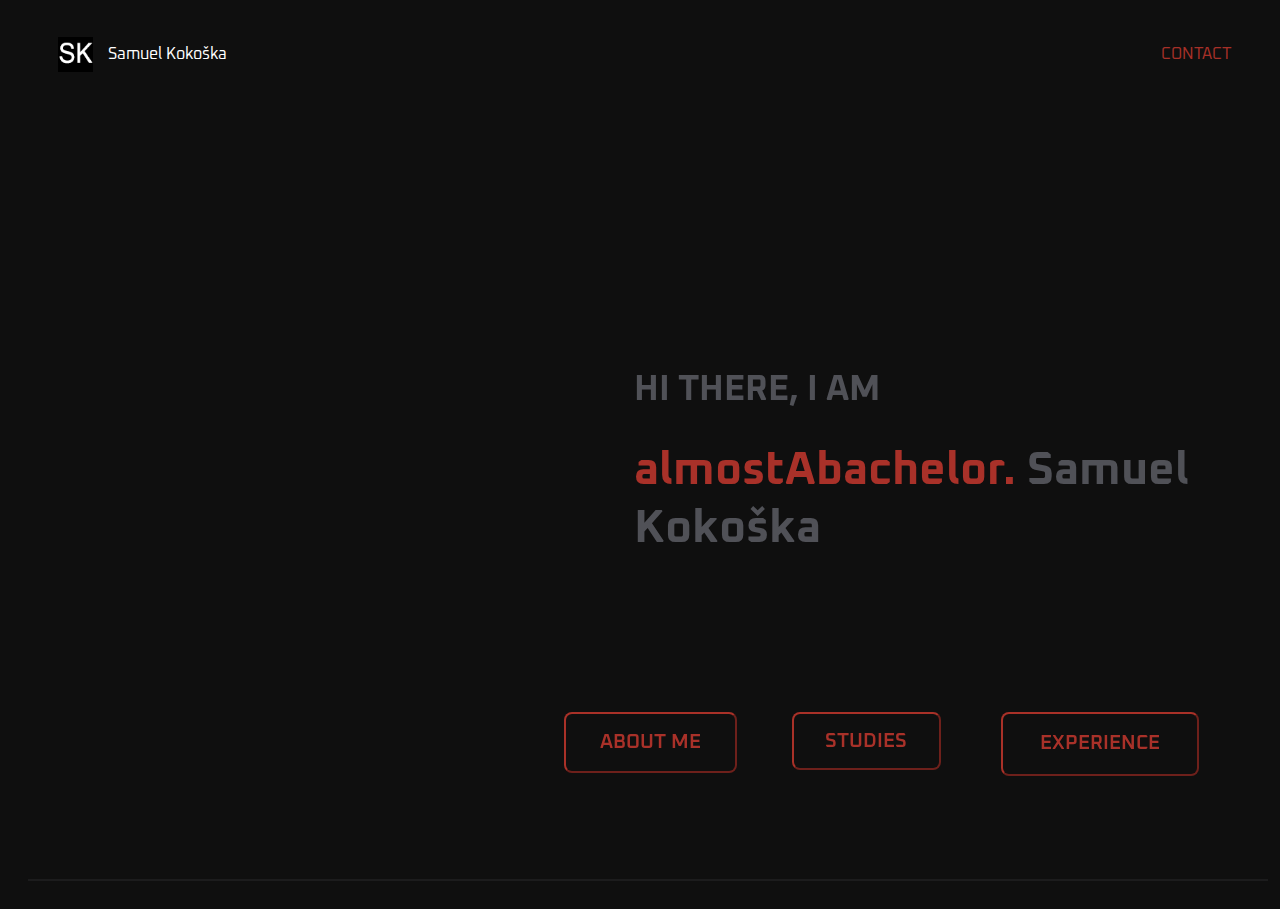
<file: index.html>
<!DOCTYPE html>

<html lang="en">

    <head>
        <meta charset="UTF-8">
        <meta name="viewport" content="width=device-width, initial-scale=1.0">
        <title> Samuel Kokoška </title>
        <!-- css connection -->
        <link rel="stylesheet" href="style.css">
        <!-- font connection -->
        <style> @import url('https://fonts.googleapis.com/css2?family=Oxanium:wght@200..800&display=swap'); </style>
        <!-- icon connection -->
        <link rel="stylesheet" href="https://cdnjs.cloudflare.com/ajax/libs/font-awesome/6.5.1/css/all.min.css">
    </head>

    <body>
        <div class="topDiv">   
            <div class="logo">
                <img class="sk" alt="SK logo" src="pic/Untitled-SK.png" height="35" width="35">
                <p> Samuel Kokoška </p>
            </div>
            <a class="hyperlink" href="contact.html" target="_self"> CONTACT </a>
        </div>
        
        <header>
            <div class="introDiv">
                <div class="selfie">   
                    <img src="pic/selfie.jpg" width="430">
                </div>

                <div class="intro"> 
                    <h2> HI THERE, I AM</h2>
                    <h1> <span> almostAbachelor. </span> Samuel Kokoška </h1>  
                </div>
            </div> 

            <nav> 
                <div class="buttonPos">   
                    <button class="button" onclick="switchTab('about', this)"> ABOUT ME </button>
                </div>

                <div class="buttonPos">
                    <button class="button" onclick="switchTab('studies', this)"> STUDIES </button>
                </div>

                <div class="buttonPos">
                    <button class="button" onclick="switchTab('experience', this)"> EXPERIENCE </button>
                </div>
            </nav>
        </header>

        <main>
            <section id="about" class="tabContent">
                <div class="aboutContent">
                    <h3> ❓who am I? </h3>
                    <p class="aboutItem"> - a Managerial Informatics student focusing on <strong> Data Analysis and Project Managment</strong> </p>
                    <p class="aboutItem"> - my approach to IT is very pragmatic - I prefer working with my head to create efficient solutions and solve complex problems </p>
                </div>

                <div class="aboutContent">
                    <h3> 🏞️ my background </h3>
                    <p class="aboutItem"> - my technical literacy started early, not only in school but also by figuring out how I can play games without paying for them, how to setup servers so I can play with friends, modding them, fixing system errors and so on. </p>
                    <p class="aboutItem"> - today I channel those skills towards Python, SQL, C, Data Engineering and apparently also HTML! </p>
                    <p class="aboutItem"> - I am detail oriented (borderline OCD), which helps me ensure that my work is not only functional, but also precise. </p>
                </div>

                <div class="aboutContent">
                    <h3> 🥅 goals </h3>
                    <p class="aboutItem"> - currently searching for a part time or internship position in corporate enviroment where I can apply my analytical mindset and continue to grow </p>
                </div>
            </section>

            <section id="studies" class="tabContent">
                <h3 class="edu"> 🎓 education </h3>

                <div class="timeline">
                    <div class="timelineItem">
                        <h4 class="title"> Brno University of Technology <span class="date"> sep 2024 - today </span> </h4>
                        <p class="role"> Managerial Informatics </p>
                        <p class="desc"> <i> - focus on connecting IT with Business Managment </i> </p>
                    </div>

                    <div class="timelineItem">
                        <h4 class="title"> Slovak University of Technology in Bratislava <span class="date"> sep 2023 - mar 2024 </span> </h4>
                        <p class="role"> Applicated Informatics </p>
                        <p class="desc"> <i> - implementing software and hardware driven solutions </i></p>
                    </div>
                
                    <div class="timelineItem">
                        <h4 class="title"> Prešov High School of Mechanical Engineering <span class="date"> sep 2019 - jun 2023 </span> </h4>
                        <p class="role"> Mechatronics </p>
                        <p class="desc"> <i> - linking Informatics, Mechanical Engineering, Electrical Engineering and Automation together </i>  </p>
                    </div>
                </div>

                <h3> 📜 certifications </h3>

                <div class="certificateGrid">
                    <div class="certificateItem">
                        <h4 class="title"> Zebra Technologies PowerBI Academy </h4>
                        <span class="date"> oct 2025 - jan 2025 </span>
                        <p class="role"> Data Analyst </p>
                        <p class="desc"> Credential ID: 00009/26 </p>
                    </div>

                    <div class="certificateItem">
                        <h4 class="title"> Using Software Support in Project Management </h4>
                        <span class="date"> nov 2025 - jan 2026 </span>
                        <p class="role"> Project Management </p>
                        <p class="desc"> Credential ID: CZ-26510-2025-000054 </p>
                    </div>

                    <div class="certificateItem">
                        <h4 class="title"> §21 Electrotechnician </h4>
                        <span class="date"> sep 2022 - jun 2023 </span>
                        <p class="role"> Electrical Engineering </p>
                        <p class="desc"> Credential ID: 2023/§21/017 </p>
                    </div>

                    <div class="certificateItem">
                        <h4 class="title"> Erasmus+ Mobility </h4>
                        <span class="date"> sep 2022 - oct 2022 </span>
                        <p class="role"> Process Systems </p>
                        <p class="desc"> short term student learning mobility in Spain </p>
                    </div>

                    <div class="certificateItem">
                        <h4 class="title"> English Proficiency </h4>
                        <span class="date"> sep 2015 - jun 2019 </span>
                        <p class="role"> Language Learning </p>
                        <p class="desc"> C1 English course </p>
                    </div>
                </div>
            </section>

            <section id="experience" class="tabContent">
                <div class="timeline">
                    <div class="timelineItem">
                        <h4 class="title"> Post - Match Analyst <span class="date"> nov 2025 - today </span> </h4>
                        <p class="role"> Electronic Arts (EA) </p>
                        <p class="desc"> <i> - executed data validation, cleansing, and anomaly resolution to ensure data integrity and prepare structured datasets for analysis </i></p>
                    </div>

                    <div class="timelineItem">
                        <h4 class="title"> Office Manager <span class="date"> apr 2024 - dec 2024 </span> </h4>
                        <p class="role"> Kino STAR </p>
                        <p class="desc"> <i> - managed end-to-end operations, staffing, and programming, leading teams to optimize service quality and meet financial and compliance targets </i> </p>
                    </div>

                    <div class="timelineItem">
                        <h4 class="title"> Scaffolder <span class="date"> apr 2024 - jul 2024 </span> </h4>
                        <p class="role"> Norisson Company </p>
                        <p class="desc"> <i> - ensured structural stability and safety compliance while installing scaffolding systems in a collaborative team environment </i> </p>
                    </div>

                    <div class="timelineItem">
                        <h4 class="title"> Electrician <span class="date"> mar 2024 - apr 2024 </span> </h4>
                        <p class="role"> Primus </p>
                        <p class="desc"> <i> - executed precise electrical installations and cabling in a collaborative, safety-focused team environment </i> </p>
                    </div>

                    <div class="timelineItem">
                        <h4 class="title"> Cinema Staff <span class="date"> mar 2023 - dec 2023 </span> </h4>
                        <p class="role"> Kino STAR </p>
                        <p class="desc"> <i> - delivered front-of-house support across ticketing and concessions, ensuring smooth operations and high guest satisfaction </i> </p>
                    </div>

                    <div class="timelineItem">
                        <h4 class="title"> Courier <span class="date"> nov 2022 - aug 2023 </span> </h4>
                        <p class="role"> Wolt </p>
                        <p class="desc"> <i> - developed strong communication and driving skills through daily interaction with a diverse customer base while ensuring timely deliveries </i> </p>
                    </div>

                    <div class="timelineItem">
                        <h4 class="title"> Bartender <span class="date"> jun 2022 - oct 2022 </span> </h4>
                        <p class="role"> Jimmey's coffee and drinks </p>
                        <p class="desc"> <i> - provided versatile bar and floor service, preparing beverages and ensuring efficient operations while maintaining high service standards </i> </p>
                    </div>

                    <div class="timelineItem">
                        <h4 class="title"> Guest Experience Manager <span class="date"> sep 2021 - jun 2022 </span> </h4>
                        <p class="role"> McDonald's </p>
                        <p class="desc"> <i> - coordinated daily operations and service teams to deliver high-quality guest experiences through proactive issue resolution  </i> </p>
                    </div>

                    <div class="timelineItem">
                        <h4 class="title"> Customer Service Staff <span class="date"> jun 2021 - sep 2021 </span> </h4>
                        <p class="role"> McDonald's </p>
                        <p class="desc"> <i> - advanced from crew to Guest Experience Leader, recognized for adaptability, leadership, and communication skills </i> </p>
                    </div>
                </div>
            </section>
        </main>
        <script src="script.js"></script>
    </body>
</html>
</file>
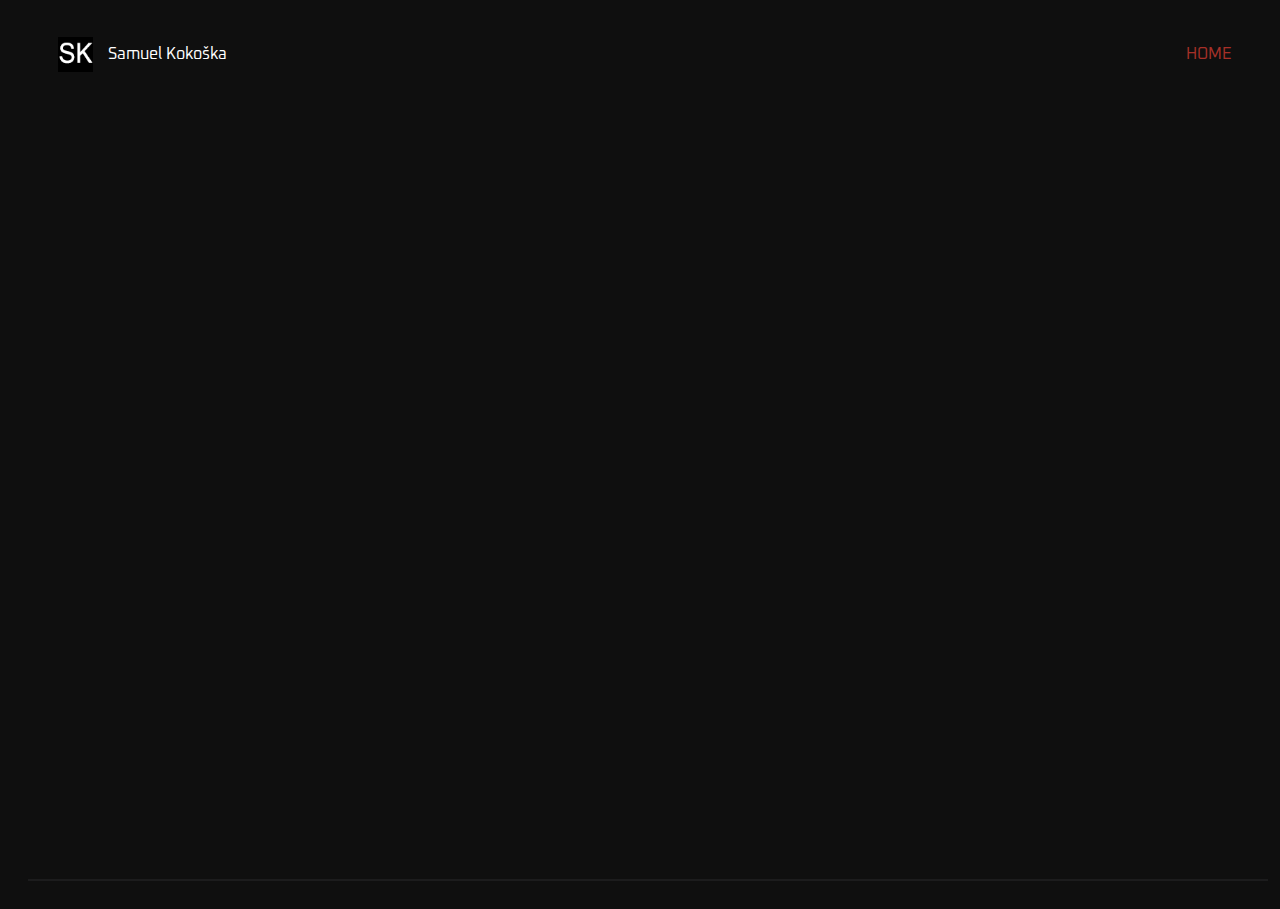
<file: contact.html>
<!DOCTYPE html>

<html lang="en">
    <head>
        <meta charset="UTF-8">
        <meta name="viewport" content="width=device-width, initial-scale=1.0">
        <title> Contact page </title>
        <!-- css connection -->
        <link rel="stylesheet" href="style.css">
        <!-- font connection -->
        <style> @import url('https://fonts.googleapis.com/css2?family=Oxanium:wght@200..800&display=swap'); </style>
        <!-- icon connection -->
        <link rel="stylesheet" href="https://cdnjs.cloudflare.com/ajax/libs/font-awesome/6.5.1/css/all.min.css">
    </head>

    <body>
        <div class="topDiv">   
            <div class="logo">
                <img class="sk" alt="SK logo" src="pic/Untitled-SK.png" height="35" width="35">
                <p> Samuel Kokoška </p>
            </div>
            <a class="hyperlink" href="index.html" target="_self"> HOME </a>
        </div>

        <header>
            <div class="contact"> 
                <h1>Contact Me:</h1>
                <div class="contactGrid">
                    <a href="mailto:kokoska.samuel@gmail.com" target="_blank" class="contactItem" title="Write me an email">
                        <h3>Personal Email <i class="fa-solid fa-envelope"></i> </h3>
                        <span>kokoska.samuel@gmail.com</span>
                    </a>

                    <a href="mailto:268965@vutbr.cz" target="_blank" class="contactItem" title="Write me an email">
                        <h3>University Email <i class="fa-solid fa-school"></i> </h3>
                        <span>268965@vutbr.cz</span>
                    </a>

                    <a href="tel:+421907519516" class="contactItem" title="Call me">
                        <h3>Cell <i class="fa-solid fa-phone"></i> </h3>
                        <span>+421 907 519 516</span>
                    </a>
                </div>

                <div class="socialsGrid">
                    <a href="https://www.linkedin.com/in/samuelkokoska" target="_blank" rel="noopener" class="socialsItem" title="https://www.linkedin.com/in/samuelkokoska/">
                        <i class="fa-brands fa-linkedin"></i>
                        <span> Connect with me </span>
                    </a>

                    <a href="https://www.instagram.com/samikk____/" target="_blank" rel="noopener" class="socialsItem" title="https://www.instagram.com/samikk____/">
                        <i class="fa-brands fa-instagram"> </i>
                        <span> Follow me </span>
                    </a>
                </div>
            </div>
        </header>

        <main>
        </main>

    </body>
</html>
</file>
<file: style.css>
@keyframes slideInRight {
    from{
        opacity: 0;
        transform: translateX(50%);
    }

    to{
        opacity: 1;
        transform: translateX(0);
    }
}

@keyframes slideInLeft {
    from{
        opacity: 0;
        transform: translateX(-50%);
    }

    to{
        opacity: 1;
        transform: translateX(0);
    }
}

html, body{
    overflow-x: hidden;
    width: 100%;
    position: relative;
}

.oxanium-bold {
  font-family: "Oxanium", sans-serif;
  font-optical-sizing: auto;
  font-weight: 400;
  font-style: normal;
}

header{
    font-family: "Oxanium", sans-serif;
    display: flex;
    flex-direction: column;
    justify-content: center;
    min-height: 89vh;
    padding: 20px;
    box-sizing: border-box;

    position: relative;
    border-bottom: 2px solid rgba(80, 81, 87, 0.2); 
    padding-bottom: 10px;

    color: white;
}

body{
    font-family: "Oxanium", sans-serif;
    display: flex;
    flex-direction: column;
    justify-content: center;
    min-height:94vh;
    padding: 20px;
    box-sizing: border-box;

    color: white;

    background-color: #0F0F0F;
}


@media (min-width: 901px){
    .topDiv{
        display: flex;
        flex-direction: row;

        align-items: center;
        justify-content: center;

        justify-content: space-between;
    }

    .logo{
        display: flex;
        flex-direction: row;

        align-items: center;
        justify-content: center;

        margin-left: 3%;
    }

    .logo p{
        margin-left: 10%;
        border-width: auto;
        white-space: nowrap;
    }

    .hyperlink{
        margin-right: 3%;
        color: rgba(235, 64, 52, 0.70);
        text-decoration: none;
    }

    .hyperlink:hover{
        text-decoration: underline;
    }

    .hyperlink:active{
        color: rgba(80, 81, 87, 0.50);
    }

    .introDiv{
        display: flex;
        flex-direction: row;

        align-items: center;
        justify-content: center;
    }

    .introDiv img{
        border-radius: 20px;

        opacity: 0;

        animation: slideInLeft 0.4s cubic-bezier(0.20, 1, 0.5, 1) forwards;
        will-change: transform, opacity;
    }

    .intro{
        color: rgb(80, 81, 87);
        font-size: 23px;

        margin-top: -3%;
        margin-left: 13%;

        animation: slideInLeft 0.4s cubic-bezier(0.20, 1, 0.5, 1) forwards;
        will-change: transform, opacity;
    }

    nav {
        display: grid;
        grid-template-columns: repeat(3, auto);
        margin-top: -5%;
        margin-left: 43%;
    }

    .button{
        font-family: "Oxanium", sans-serif;
        color: rgba(235, 64, 52, 0.70);

        background-color: transparent;
        border-color: rgba(235, 64, 52, 0.70);
        border-radius: 8px;

        font-size: 20px;
        font-weight: 600;

        text-align: center;
        padding: 7%;
        padding-right: 15%;
        padding-left: 15%;

        animation: slideInLeft 0.4s cubic-bezier(0.20, 1, 0.5, 1) forwards;
        will-change: transform, opacity;
    }

    .button.active{
        cursor: pointer;
        background-color: rgba(235, 64, 52, 0.70);
        color: rgba(80, 81, 87, 0.50);
    }

    .button:hover{
        cursor: pointer;
        background-color: rgba(235, 64, 52, 0.15);
        color: rgba(235, 64, 52, 1);
    }

    .edu{
        opacity: 0;
        
        animation: slideInRight 0.4s cubic-bezier(0.20, 1, 0.5, 1) forwards;
        will-change: transform, opacity;
    }

    .aboutContent{
        margin-bottom: 5%;

        opacity: 0;
        
        animation: slideInRight 0.4s cubic-bezier(0.20, 1, 0.5, 1) forwards;
        will-change: transform, opacity;
    }

    .aboutContent p{
        margin-left: 2.3%;
    }

    .intro span{
        color: rgba(235, 64, 52, 0.70);
    }

    .tabContent{
        display: none;
        padding: 3%;
    }

    .tabContent h3{
        color: rgba(235, 64, 52, 1);
    }

    .tabContent{
        border-left: 2px solid rgba(80, 81, 87, 0.2);
        margin-left: 20px;
        padding-left: 30px;
        position: relative;

        animation: slideInRight 0.4s cubic-bezier(0.20, 1, 0.5, 1) forwards;
        will-change: transform, opacity;
    }

    .timelineItem{
        margin-left: 2.3%;
        margin-bottom: 5%;

        padding-left: 3%;
        padding-top: 0.3%;
        padding-bottom: 0.3%;

        opacity: 0;

        animation: slideInRight 0.4s cubic-bezier(0.20, 1, 0.5, 1) forwards;
        will-change: transform, opacity;
    }

    .timelineItem:hover {
        border-left: 4px solid rgba(235, 64, 52, 1);

        box-shadow: -35px 0px 20px 0px rgba(235, 64, 52, 0.4);
        transform: translateX(5px);
        transition: all 0.3s ease;
    }

    .timelineItem h4{
        color: rgba(235, 64, 52, 0.70);
    }

    #experience .timelineItem h4{
        color: rgba(235, 64, 52, 1);
    }

    .timelineItem span{
        color: #5F5F5F;
        font-weight: 200;

        margin-left: 2%;
    }

    .certificateGrid{
        margin-left: 2.3%;

        display: grid;
        grid-template-columns: repeat(3, 1fr);

        gap: 5%;
    }

    .certificateItem{
        margin-bottom: 8%;

        border: 2px solid rgba(235, 64, 52, 0.70);
        padding-left: 4%;
        padding-right: 4%;
        border-radius: 8px;

        transition: transform 0.3s ease, box-shadow 0.3s ease, border-color 0.3s ease;
    }

    .certificateItem:hover{
        transform: translateY(-8px);
        box-shadow: 0 10px 25px rgba(235, 64, 52, 0.50);
        border-color: rgba(235, 64, 52, 1);
    }

    .certificateItem span{
        color: #5F5F5F;
        font-weight: 200;
    }

    .contact{
        color: rgba(235, 64, 52, 1);

        margin-left: 1.5%;

        opacity: 0;
        
        animation: slideInRight 0.4s cubic-bezier(0.20, 1, 0.5, 1) forwards;
        will-change: transform, opacity;
    }

    .contact a{
        color: white;

        margin-left: 2%;
        margin-top: 5%;

        text-decoration: none;
    }

    .contactWays{
        opacity: 0;
        
        animation: slideInRight 0.4s cubic-bezier(0.20, 1, 0.5, 1) forwards;
        will-change: transform, opacity;
    }

    .contactItem i{
        margin-left: 3%;
    }

    .contact a:active{
        color: rgba(80, 81, 87, 0.50);
        align-items: center;
        align-content: center;
    }

    .contactGrid{
        margin-left: 2.3%;
        margin-right: 2.3%;
        margin-top: 3%;

        display: grid;
        grid-template-columns: repeat(3, 1fr);

        gap: 5%;
    }

    .contactItem{
        align-items: center;
        justify-content: center;
        text-align: center;
        align-items: center;

        padding-top: 5%;
        padding-bottom: 5%;
        padding-left: 2%;
        padding-right: 2%;
    }

    .socialsGrid{
        margin-left: 2.3%;
        margin-top: 5%;

        display: grid;
        grid-template-columns: repeat(2, 1fr);
    }

    .socialsItem{
        display: flex;
        flex-direction: column;

        align-items: center;
        justify-content: center;
        text-align: center;

        padding-top: 5%;
        padding-bottom: 5%;

        margin-right: 20%;
    }

    .socialsItem i{
        font-size: 45px;

        margin-bottom: 2%;
    }  
    
    .contactItem:hover, .socialsItem:hover{
        color:rgba(235, 64, 52, 1);
        text-decoration: none;

        transform: scale(1.2), translateY(-8px);

        text-shadow: 0 0 10px rgba(235, 64, 52, 0.5);
    
        transition: all 0.3s ease;
    }
}

/* =========================================
   MOBILNÁ VERZIA (Podľa PC dizajnu)
   ========================================= */

@media (max-width: 900px) {

    /* 1. ZÁKLADNÉ ROZLOŽENIE */
    html, body {
        width: 100%;
        overflow-x: hidden; /* Zabraňuje horizontálnemu scrolovaniu */
        padding: 10px;      /* Menšie odsadenie od krajov */
    }

    /* 2. HLAVIČKA A LOGO */
    .topDiv {
        /* Zachováme flex, aby bolo logo vľavo a odkaz vpravo */
        display: flex;
        flex-direction: row;
        justify-content: space-between;
        align-items: center;
        margin-bottom: 20px;
    }

    .hyperlink{
        margin-right: 3%;
        color: rgba(235, 64, 52, 0.70);
        text-decoration: none;
    }

    .hyperlink:active{
        color: rgba(80, 81, 87, 0.50);
    }

    .logo {
        margin-left: 0; /* Reset PC okraja */
    }

    .logo p {
        font-size: 16px; /* Mierne menšie písmo */
        margin-left: 10px;
    }

    /* 3. HERO SEKCIA (Selfie + Text) */
    .introDiv {
        display: flex;
        flex-direction: column; /* DÔLEŽITÉ: Fotka hore, text dole */
        align-items: center;
        text-align: center;
        margin-top: 10px;
    }

    .introDiv img {
        width: 60% !important; /* Prepíšeme HTML atribút width="430" */
        max-width: 250px;      /* Aby fotka nebola obrovská */
        height: auto;
        margin-bottom: 20px;   /* Medzera pod fotkou */
        border-radius: 10px;
        
        /* Zachovanie animácie */
        opacity: 0;
        animation: slideInLeft 0.5s cubic-bezier(0.20, 1, 0.5, 1) forwards;
    }

    .intro {
        /* Reset PC pozicovania */
        margin: 0; 
        font-size: 18px;
        width: 100%;
    }

    .intro span{
        color: rgba(235, 64, 52, 1);
    }

    .intro h1 {
        font-size: 26px; /* Meno musí byť čitateľné */
        line-height: 1.3;
        margin-top: 10px;
    }

    /* 4. NAVIGÁCIA (Tlačidlá) */
    nav {
        /* Zmena z Grid na Flex stĺpec - tlačidlá pod sebou */
        display: flex;
        flex-direction: column;
        width: 100%;
        
        /* Reset PC pozície (margin-left: 43%) */
        margin: 20px 0 0 0; 
        gap: 15px; /* Medzery medzi tlačidlami */
    }

    .buttonPos {
        width: 100%;
    }

    .button {
        width: 100%;
        padding: 15px 0; /* Pevný padding namiesto % */
        font-size: 18px;
        
        /* Zachovanie farieb z PC verzie */
        background-color: transparent;
        border: 1px solid rgba(235, 64, 52, 0.70);
        color: rgba(235, 64, 52, 0.70);
    }

    /* Aktívny stav tlačidla pre mobil */
    .button.active {
        background-color: rgba(235, 64, 52, 0.70); /* Červené pozadie */
        color: white; /* Biely text */
        border-color: rgba(235, 64, 52, 1);
        box-shadow: 0 0 15px rgba(235, 64, 52, 0.4); /* Jemná žiara, aby to vyzeralo sci-fi */
    }

    /* 5. OBSAH SEKCIE (Tab Content) */
    .tabContent {
        margin-left: 0;
        padding: 20px 0;
        border-left: none; /* Odstránime ľavú čiaru, zavadzia */
        /* Pridáme hornú čiaru pre oddelenie od menu */
        border-top: 1px solid rgba(80, 81, 87, 0.2); 
        margin-top: 20px;
    }

    .aboutContent p {
        margin-left: 0;
        text-align: left;
        line-height: 1.6;
    }

    .aboutContent h3{
        color: rgba(235, 64, 52, 1);
    }

    /* 6. ČASOVÁ OS (Timeline) */
    .timelineItem {
        margin-left: 0;
        padding: 15px;
        /* Tenšia červená čiara vľavo */
        border-left: 2px solid rgba(235, 64, 52, 0.5); 
        margin-bottom: 20px;
        /* Jemné pozadie pre lepšiu čitateľnosť na mobile */
        background: linear-gradient(90deg, rgba(235, 64, 52, 0.05) 0%, rgba(0,0,0,0) 100%);
    }

    .timelineItem h4 {
        /* Dátum presunieme pod názov */
        display: flex;
        flex-direction: column;
        font-size: 18px;
    }

    .timelineItem span.date {
        margin-left: 0;
        margin-top: 5px;
        font-size: 14px;
        color: rgba(235, 64, 52, 1); /* Zvýraznenie dátumu */
    }

    /* 7. GRIDY (Certifikáty a Kontakty) */
    .certificateGrid, 
    .contactGrid {
        /* Zmena z 3 stĺpcov na 1 stĺpec */
        grid-template-columns: 1fr;
        margin-left: 0;
        margin-right: 0;
        gap: 20px;
    }

    .certificateItem {
        margin-bottom: 0;
        padding: 20px;
    }

    /* 8. KONTAKTNÁ STRÁNKA */
    .contact {
        margin-left: 0;
    }
    
    .socialsGrid {
        /* Sociálne siete môžu ostať v 2 stĺpcoch, je to prehľadné */
        grid-template-columns: repeat(2, 1fr);
        margin-left: 0;
        gap: 15px;
    }
    
    .socialsItem {
        margin-right: 0;
        padding: 20px;
        border: 1px solid rgba(80, 81, 87, 0.2);
        border-radius: 10px;
    }

    /* 9. ÚPRAVA ANIMÁCIÍ PRE MOBIL */
    /* Zmenšujeme posun z 50% na 20px, aby stránka "nelietala" do strán */
    @keyframes slideInRight {
        from { opacity: 0; transform: translateX(20px); }
        to { opacity: 1; transform: translateX(0); }
    }

    @keyframes slideInLeft {
        from { opacity: 0; transform: translateX(-20px); }
        to { opacity: 1; transform: translateX(0); }
    }
}
</file>
